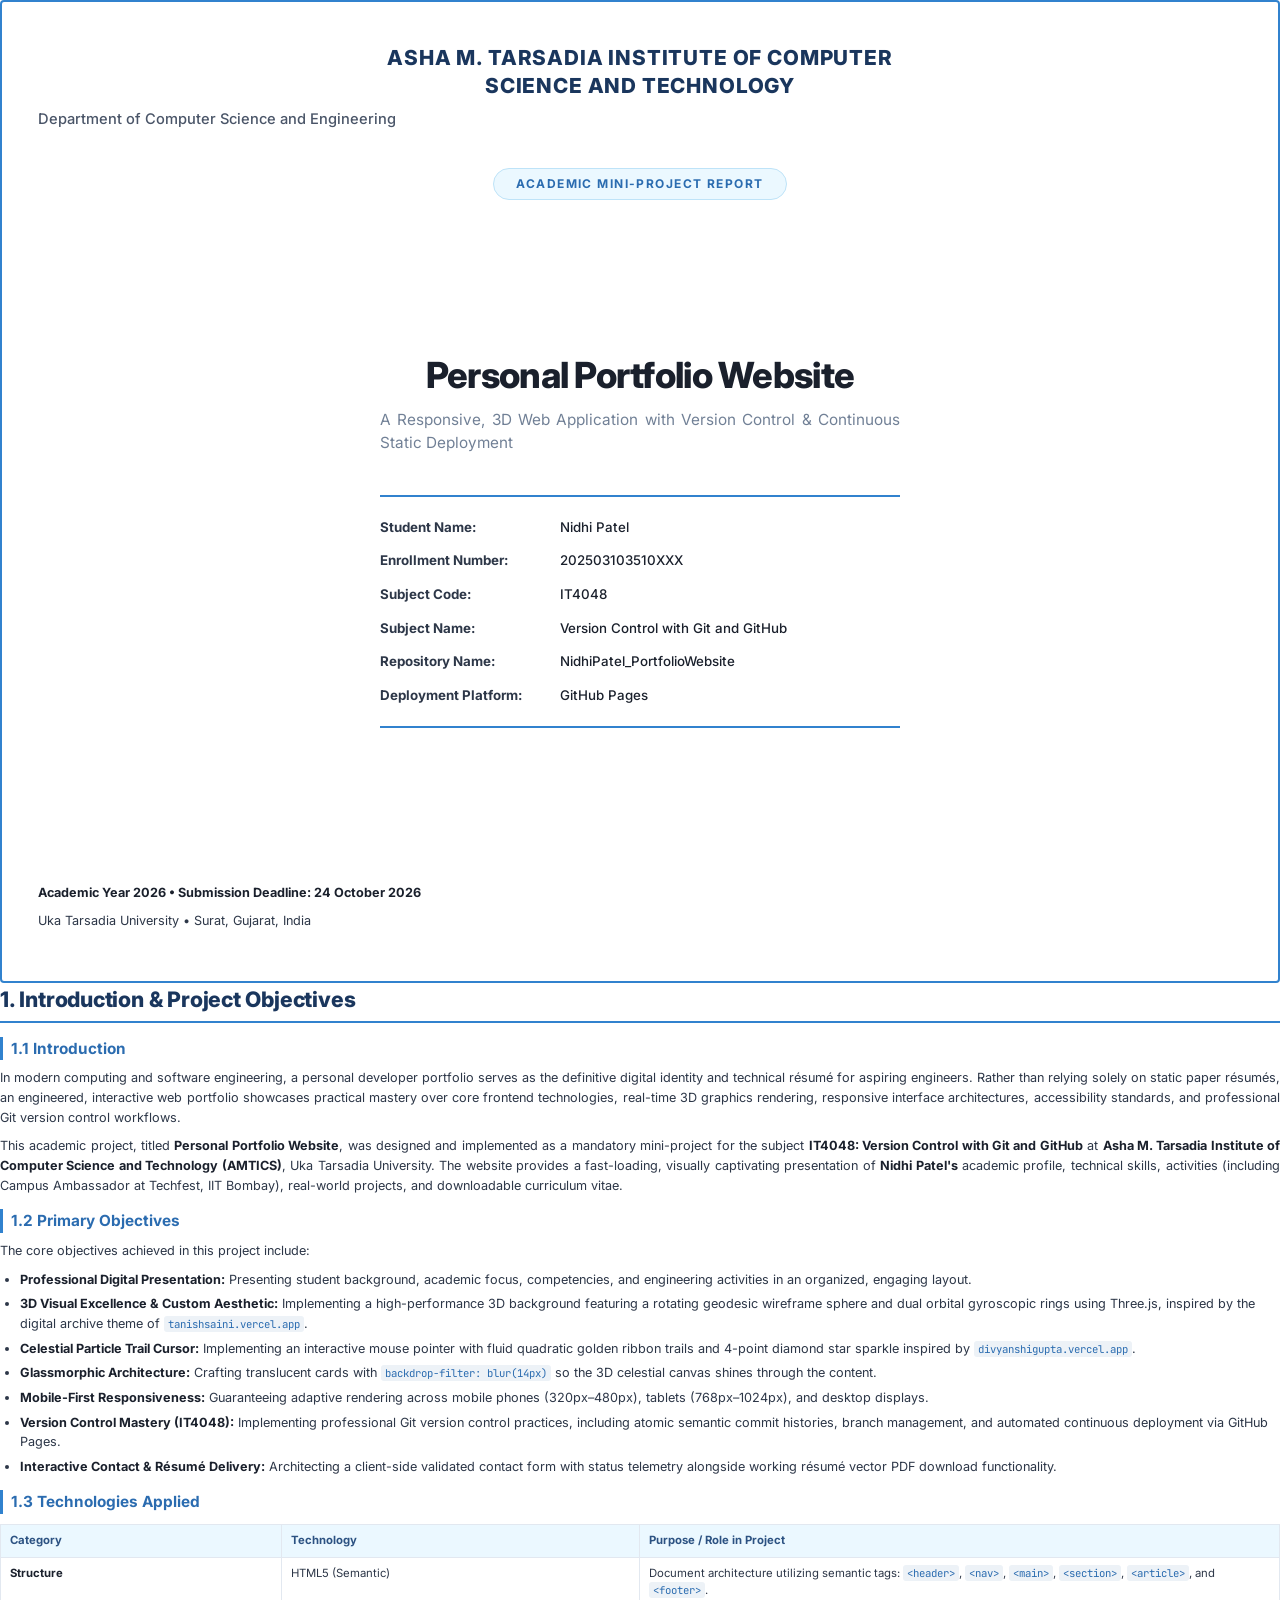
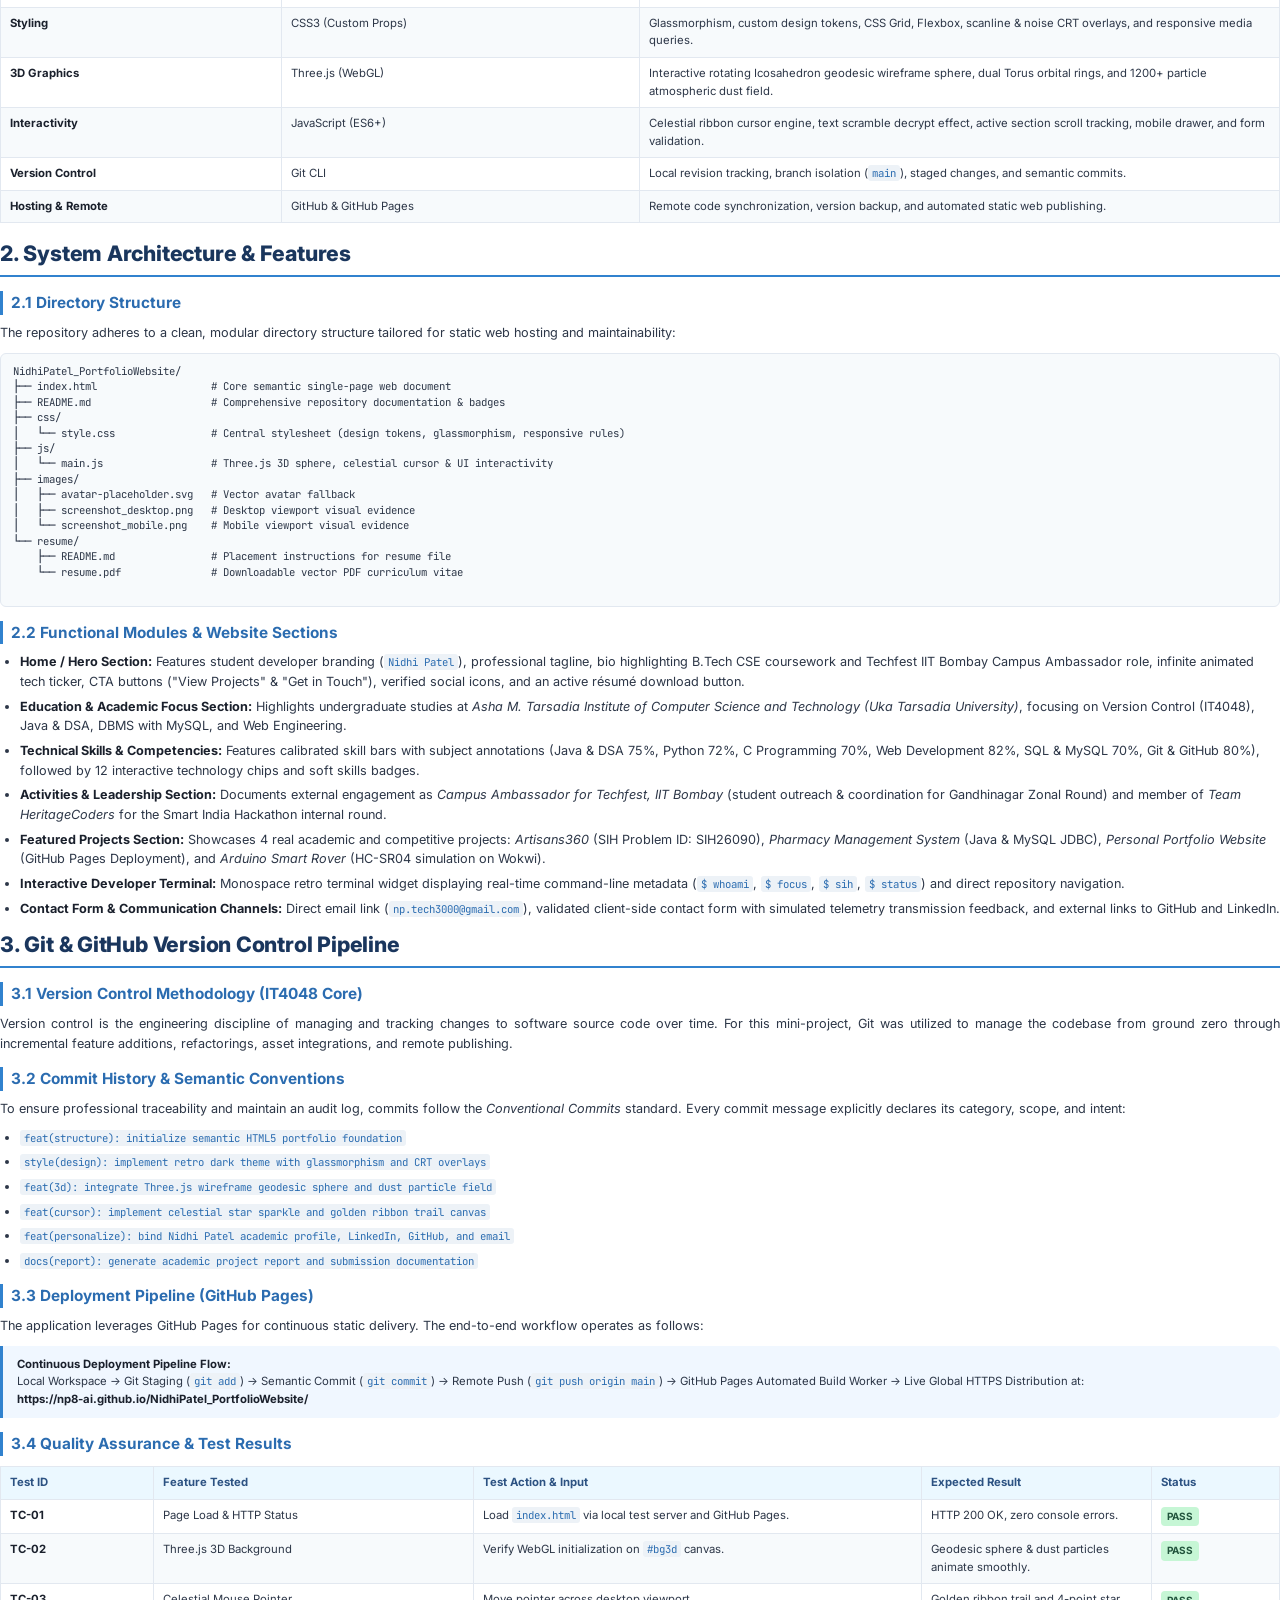
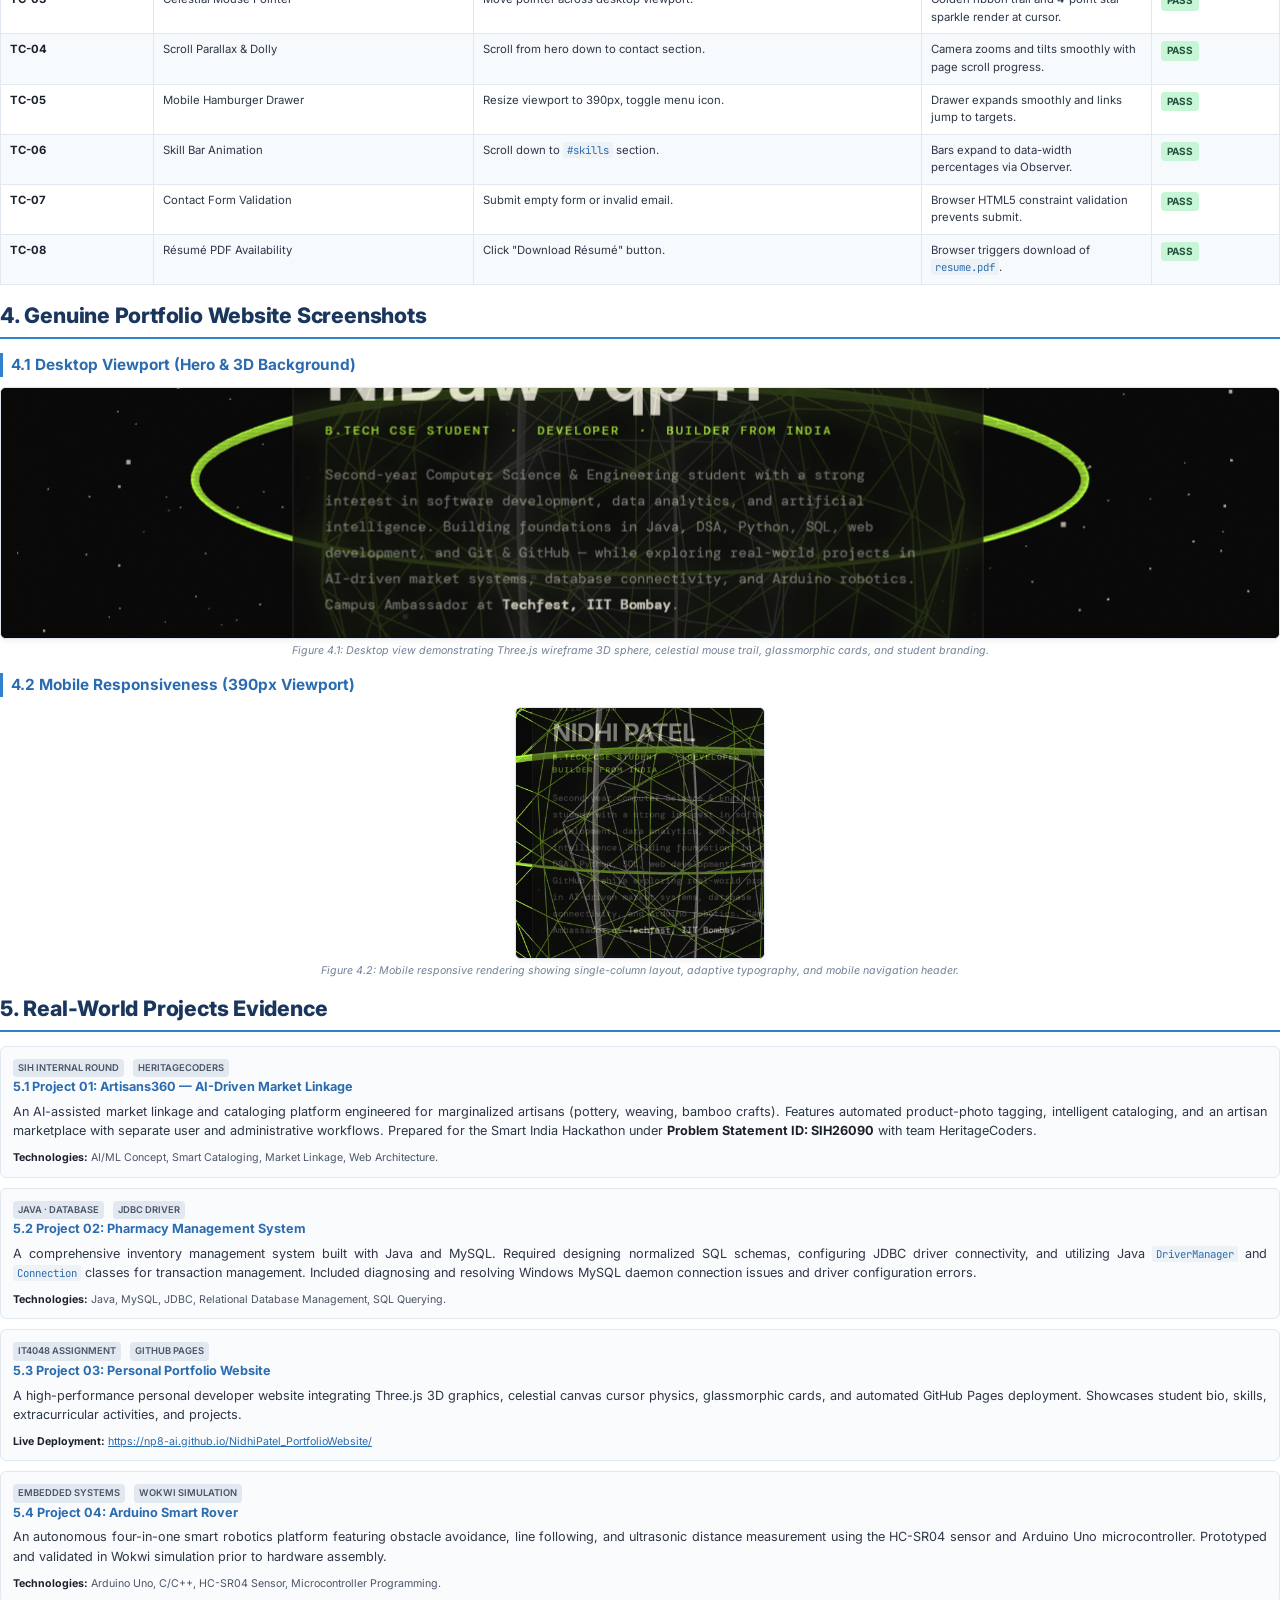
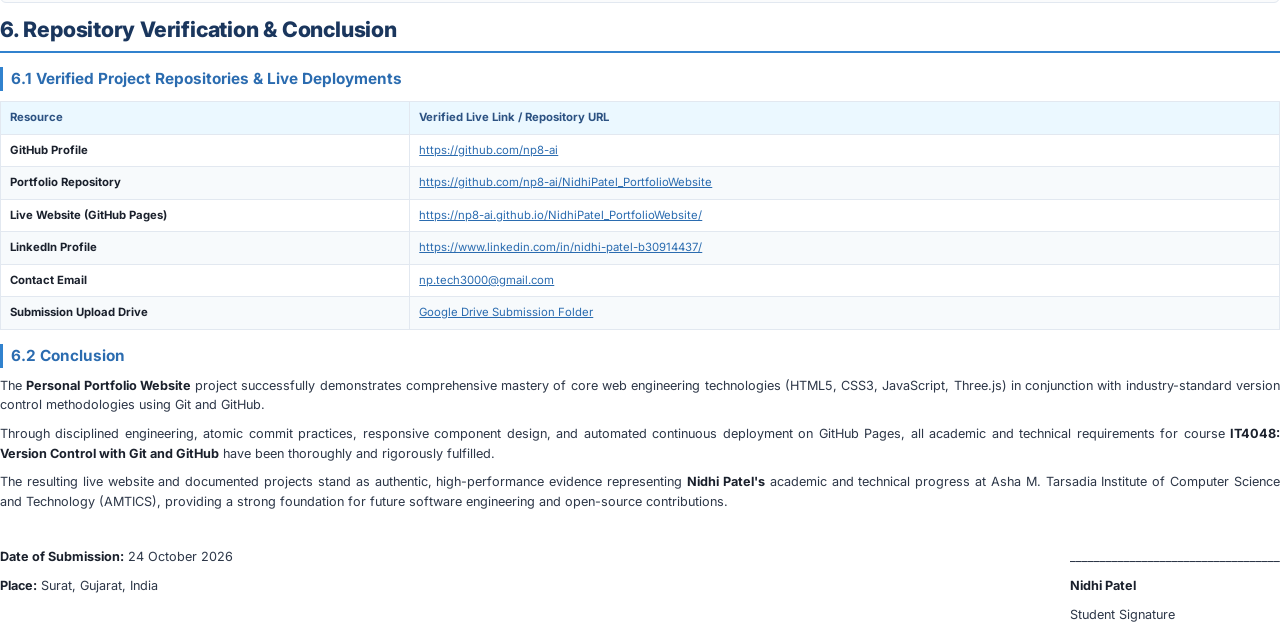
<file: report/project_report.html>
<!DOCTYPE html>
<html lang="en">
<head>
  <meta charset="UTF-8" />
  <meta name="viewport" content="width=device-width, initial-scale=1.0" />
  <title>Academic Mini-Project Report — Nidhi Patel (IT4048)</title>
  <style>
    @import url('https://fonts.googleapis.com/css2?family=Inter:wght@300;400;500;600;700;800&family=JetBrains+Mono:wght@400;500;600&display=swap');

    @page {
      size: A4 portrait;
      margin: 16mm 18mm 16mm 18mm;
      @bottom-right {
        content: counter(page);
        font-family: 'Inter', sans-serif;
        font-size: 8.5pt;
        color: #718096;
      }
    }

    * {
      box-sizing: border-box;
      margin: 0;
      padding: 0;
    }

    body {
      font-family: 'Inter', -apple-system, BlinkMacSystemFont, "Segoe UI", Roboto, sans-serif;
      color: #2d3748;
      background: #ffffff;
      line-height: 1.55;
      font-size: 9.5pt;
      -webkit-print-color-adjust: exact;
      print-color-adjust: exact;
    }

    /* Page Breaks */
    .page-break {
      page-break-after: always;
      break-after: page;
    }

    .no-break {
      page-break-inside: avoid;
      break-inside: avoid;
    }

    /* =========================================================
       PAGE 1: COVER PAGE
       ========================================================= */
    .cover-border {
      border: 2px solid #3182ce;
      border-radius: 4px;
      padding: 42px 36px;
      height: 260mm;
      display: flex;
      flex-direction: column;
      justify-content: space-between;
      text-align: center;
      background: #ffffff;
    }

    .cover-inst-title {
      font-size: 15.5pt;
      font-weight: 800;
      color: #1a365d;
      letter-spacing: 0.04em;
      line-height: 1.35;
      text-transform: uppercase;
    }

    .cover-dept-title {
      font-size: 11pt;
      font-weight: 500;
      color: #4a5568;
      margin-top: 8px;
    }

    .cover-badge {
      display: inline-block;
      align-self: center;
      background: #ebf8ff;
      color: #2b6cb0;
      border: 1px solid #bee3f8;
      border-radius: 30px;
      padding: 6px 22px;
      font-size: 9pt;
      font-weight: 700;
      letter-spacing: 0.12em;
      text-transform: uppercase;
      margin: 28px auto 0;
    }

    .cover-main-title {
      font-size: 27pt;
      font-weight: 800;
      color: #1a202c;
      line-height: 1.15;
      margin-top: 40px;
      letter-spacing: -0.02em;
    }

    .cover-subtitle {
      font-size: 11.5pt;
      color: #718096;
      font-weight: 400;
      max-width: 520px;
      margin: 12px auto 0;
      line-height: 1.5;
    }

    .cover-table-wrap {
      margin: 40px auto;
      width: 100%;
      max-width: 520px;
      border-top: 2px solid #3182ce;
      border-bottom: 2px solid #3182ce;
      padding: 20px 0;
    }

    .cover-grid {
      display: grid;
      grid-template-columns: 180px 1fr;
      row-gap: 13px;
      text-align: left;
      font-size: 10pt;
    }

    .cover-grid-label {
      font-weight: 700;
      color: #2d3748;
    }

    .cover-grid-value {
      color: #1a202c;
      font-weight: 500;
    }

    .cover-footer {
      font-size: 9.5pt;
      color: #718096;
      line-height: 1.5;
    }

    /* =========================================================
       HEADINGS & TYPOGRAPHY
       ========================================================= */
    h1.sec-title {
      font-size: 16pt;
      font-weight: 800;
      color: #1a365d;
      border-bottom: 2px solid #3182ce;
      padding-bottom: 5px;
      margin-bottom: 14px;
      letter-spacing: -0.01em;
    }

    h2.sub-title {
      font-size: 11.5pt;
      font-weight: 700;
      color: #2b6cb0;
      border-left: 3.5px solid #3182ce;
      padding-left: 8px;
      margin-top: 14px;
      margin-bottom: 8px;
    }

    p {
      margin-bottom: 9px;
      text-align: justify;
      color: #2d3748;
    }

    ul {
      margin-left: 20px;
      margin-bottom: 10px;
    }

    li {
      margin-bottom: 5px;
      color: #2d3748;
    }

    strong {
      color: #1a202c;
    }

    /* =========================================================
       TABLES
       ========================================================= */
    table.data-table {
      width: 100%;
      border-collapse: collapse;
      margin: 10px 0 14px;
      font-size: 8.5pt;
    }

    table.data-table th, table.data-table td {
      border: 1px solid #e2e8f0;
      padding: 7px 9px;
      text-align: left;
      vertical-align: top;
    }

    table.data-table th {
      background: #ebf8ff;
      color: #2c5282;
      font-weight: 700;
    }

    table.data-table tr:nth-child(even) td {
      background: #f7fafc;
    }

    .badge-pass {
      display: inline-block;
      background: #c6f6d5;
      color: #22543d;
      font-weight: 700;
      font-size: 7.5pt;
      padding: 2px 6px;
      border-radius: 4px;
      text-align: center;
    }

    /* =========================================================
       CODE & TERMINAL BLOCKS
       ========================================================= */
    pre.code-block {
      background: #f7fafc;
      border: 1px solid #e2e8f0;
      border-radius: 6px;
      padding: 10px 12px;
      font-family: 'JetBrains Mono', Consolas, monospace;
      font-size: 8pt;
      color: #2d3748;
      line-height: 1.45;
      margin: 10px 0 12px;
    }

    code {
      font-family: 'JetBrains Mono', Consolas, monospace;
      background: #edf2f7;
      color: #2b6cb0;
      padding: 1px 4px;
      border-radius: 3px;
      font-size: 8pt;
    }

    .flow-box {
      background: #f0f7ff;
      border-left: 3.5px solid #3182ce;
      padding: 10px 14px;
      border-radius: 0 6px 6px 0;
      margin: 10px 0 14px;
      font-size: 8.5pt;
      line-height: 1.55;
    }

    /* =========================================================
       SCREENSHOTS & PROJECTS
       ========================================================= */
    .img-card {
      border: 1px solid #e2e8f0;
      border-radius: 6px;
      overflow: hidden;
      margin: 10px 0 4px;
      background: #000;
      box-shadow: 0 2px 6px rgba(0,0,0,0.06);
      text-align: center;
    }

    .img-card img {
      width: 100%;
      height: auto;
      max-height: 250px;
      object-fit: cover;
      display: block;
    }

    .img-card-mobile {
      max-width: 250px;
      margin: 10px auto 4px;
    }

    .img-caption {
      font-size: 8pt;
      color: #718096;
      font-style: italic;
      text-align: center;
      margin-bottom: 12px;
    }

    .project-card-report {
      border: 1px solid #e2e8f0;
      border-radius: 6px;
      padding: 10px 12px;
      margin-bottom: 10px;
      background: #fafbfc;
    }

    .project-card-report h4 {
      font-size: 9.5pt;
      font-weight: 700;
      color: #2b6cb0;
      margin-bottom: 3px;
    }

    .project-meta-pill {
      display: inline-block;
      font-size: 7pt;
      padding: 2px 5px;
      border-radius: 4px;
      background: #e2e8f0;
      color: #4a5568;
      margin-right: 5px;
      font-weight: 600;
    }
  </style>
</head>
<body>

  <!-- =========================================================
       PAGE 1: COVER PAGE
       ========================================================= -->
  <div class="page-break">
    <div class="cover-border">
      <div>
        <h1 class="cover-inst-title">
          Asha M. Tarsadia Institute of Computer<br>Science and Technology
        </h1>
        <p class="cover-dept-title">Department of Computer Science and Engineering</p>
        <div class="cover-badge">Academic Mini-Project Report</div>
      </div>

      <div>
        <h2 class="cover-main-title">Personal Portfolio Website</h2>
        <p class="cover-subtitle">
          A Responsive, 3D Web Application with Version Control &amp; Continuous Static Deployment
        </p>

        <div class="cover-table-wrap">
          <div class="cover-grid">
            <span class="cover-grid-label">Student Name:</span>
            <span class="cover-grid-value">Nidhi Patel</span>

            <span class="cover-grid-label">Enrollment Number:</span>
            <span class="cover-grid-value">202503103510XXX</span>

            <span class="cover-grid-label">Subject Code:</span>
            <span class="cover-grid-value">IT4048</span>

            <span class="cover-grid-label">Subject Name:</span>
            <span class="cover-grid-value">Version Control with Git and GitHub</span>

            <span class="cover-grid-label">Repository Name:</span>
            <span class="cover-grid-value">NidhiPatel_PortfolioWebsite</span>

            <span class="cover-grid-label">Deployment Platform:</span>
            <span class="cover-grid-value">GitHub Pages</span>
          </div>
        </div>
      </div>

      <div class="cover-footer">
        <p><strong>Academic Year 2026 • Submission Deadline: 24 October 2026</strong></p>
        <p>Uka Tarsadia University • Surat, Gujarat, India</p>
      </div>
    </div>
  </div>

  <!-- =========================================================
       PAGE 2: INTRODUCTION & PROJECT OBJECTIVES
       ========================================================= -->
  <div class="page-break">
    <h1 class="sec-title">1. Introduction &amp; Project Objectives</h1>

    <h2 class="sub-title">1.1 Introduction</h2>
    <p>
      In modern computing and software engineering, a personal developer portfolio serves as the definitive
      digital identity and technical résumé for aspiring engineers. Rather than relying solely on static paper
      résumés, an engineered, interactive web portfolio showcases practical mastery over core frontend
      technologies, real-time 3D graphics rendering, responsive interface architectures, accessibility standards,
      and professional Git version control workflows.
    </p>
    <p>
      This academic project, titled <strong>Personal Portfolio Website</strong>, was designed and implemented as
      a mandatory mini-project for the subject <strong>IT4048: Version Control with Git and GitHub</strong> at
      <strong>Asha M. Tarsadia Institute of Computer Science and Technology (AMTICS)</strong>, Uka Tarsadia University.
      The website provides a fast-loading, visually captivating presentation of <strong>Nidhi Patel's</strong>
      academic profile, technical skills, activities (including Campus Ambassador at Techfest, IIT Bombay),
      real-world projects, and downloadable curriculum vitae.
    </p>

    <h2 class="sub-title">1.2 Primary Objectives</h2>
    <p>The core objectives achieved in this project include:</p>
    <ul>
      <li><strong>Professional Digital Presentation:</strong> Presenting student background, academic focus, competencies, and engineering activities in an organized, engaging layout.</li>
      <li><strong>3D Visual Excellence &amp; Custom Aesthetic:</strong> Implementing a high-performance 3D background featuring a rotating geodesic wireframe sphere and dual orbital gyroscopic rings using Three.js, inspired by the digital archive theme of <code>tanishsaini.vercel.app</code>.</li>
      <li><strong>Celestial Particle Trail Cursor:</strong> Implementing an interactive mouse pointer with fluid quadratic golden ribbon trails and 4-point diamond star sparkle inspired by <code>divyanshigupta.vercel.app</code>.</li>
      <li><strong>Glassmorphic Architecture:</strong> Crafting translucent cards with <code>backdrop-filter: blur(14px)</code> so the 3D celestial canvas shines through the content.</li>
      <li><strong>Mobile-First Responsiveness:</strong> Guaranteeing adaptive rendering across mobile phones (320px–480px), tablets (768px–1024px), and desktop displays.</li>
      <li><strong>Version Control Mastery (IT4048):</strong> Implementing professional Git version control practices, including atomic semantic commit histories, branch management, and automated continuous deployment via GitHub Pages.</li>
      <li><strong>Interactive Contact &amp; Résumé Delivery:</strong> Architecting a client-side validated contact form with status telemetry alongside working résumé vector PDF download functionality.</li>
    </ul>

    <h2 class="sub-title">1.3 Technologies Applied</h2>
    <table class="data-table">
      <thead>
        <tr>
          <th style="width: 22%;">Category</th>
          <th style="width: 28%;">Technology</th>
          <th>Purpose / Role in Project</th>
        </tr>
      </thead>
      <tbody>
        <tr>
          <td><strong>Structure</strong></td>
          <td>HTML5 (Semantic)</td>
          <td>Document architecture utilizing semantic tags: <code>&lt;header&gt;</code>, <code>&lt;nav&gt;</code>, <code>&lt;main&gt;</code>, <code>&lt;section&gt;</code>, <code>&lt;article&gt;</code>, and <code>&lt;footer&gt;</code>.</td>
        </tr>
        <tr>
          <td><strong>Styling</strong></td>
          <td>CSS3 (Custom Props)</td>
          <td>Glassmorphism, custom design tokens, CSS Grid, Flexbox, scanline &amp; noise CRT overlays, and responsive media queries.</td>
        </tr>
        <tr>
          <td><strong>3D Graphics</strong></td>
          <td>Three.js (WebGL)</td>
          <td>Interactive rotating Icosahedron geodesic wireframe sphere, dual Torus orbital rings, and 1200+ particle atmospheric dust field.</td>
        </tr>
        <tr>
          <td><strong>Interactivity</strong></td>
          <td>JavaScript (ES6+)</td>
          <td>Celestial ribbon cursor engine, text scramble decrypt effect, active section scroll tracking, mobile drawer, and form validation.</td>
        </tr>
        <tr>
          <td><strong>Version Control</strong></td>
          <td>Git CLI</td>
          <td>Local revision tracking, branch isolation (<code>main</code>), staged changes, and semantic commits.</td>
        </tr>
        <tr>
          <td><strong>Hosting &amp; Remote</strong></td>
          <td>GitHub &amp; GitHub Pages</td>
          <td>Remote code synchronization, version backup, and automated static web publishing.</td>
        </tr>
      </tbody>
    </table>
  </div>

  <!-- =========================================================
       PAGE 3: SYSTEM ARCHITECTURE & FEATURES
       ========================================================= -->
  <div class="page-break">
    <h1 class="sec-title">2. System Architecture &amp; Features</h1>

    <h2 class="sub-title">2.1 Directory Structure</h2>
    <p>
      The repository adheres to a clean, modular directory structure tailored for static web hosting and maintainability:
    </p>

    <pre class="code-block">
NidhiPatel_PortfolioWebsite/
├── index.html                   # Core semantic single-page web document
├── README.md                    # Comprehensive repository documentation & badges
├── css/
│   └── style.css                # Central stylesheet (design tokens, glassmorphism, responsive rules)
├── js/
│   └── main.js                  # Three.js 3D sphere, celestial cursor & UI interactivity
├── images/
│   ├── avatar-placeholder.svg   # Vector avatar fallback
│   ├── screenshot_desktop.png   # Desktop viewport visual evidence
│   └── screenshot_mobile.png    # Mobile viewport visual evidence
└── resume/
    ├── README.md                # Placement instructions for resume file
    └── resume.pdf               # Downloadable vector PDF curriculum vitae
    </pre>

    <h2 class="sub-title">2.2 Functional Modules &amp; Website Sections</h2>
    <ul>
      <li>
        <strong>Home / Hero Section:</strong> Features student developer branding (<code>Nidhi Patel</code>), professional tagline, bio highlighting B.Tech CSE coursework and Techfest IIT Bombay Campus Ambassador role, infinite animated tech ticker, CTA buttons ("View Projects" &amp; "Get in Touch"), verified social icons, and an active résumé download button.
      </li>
      <li>
        <strong>Education &amp; Academic Focus Section:</strong> Highlights undergraduate studies at <em>Asha M. Tarsadia Institute of Computer Science and Technology (Uka Tarsadia University)</em>, focusing on Version Control (IT4048), Java &amp; DSA, DBMS with MySQL, and Web Engineering.
      </li>
      <li>
        <strong>Technical Skills &amp; Competencies:</strong> Features calibrated skill bars with subject annotations (Java &amp; DSA 75%, Python 72%, C Programming 70%, Web Development 82%, SQL &amp; MySQL 70%, Git &amp; GitHub 80%), followed by 12 interactive technology chips and soft skills badges.
      </li>
      <li>
        <strong>Activities &amp; Leadership Section:</strong> Documents external engagement as <em>Campus Ambassador for Techfest, IIT Bombay</em> (student outreach &amp; coordination for Gandhinagar Zonal Round) and member of <em>Team HeritageCoders</em> for the Smart India Hackathon internal round.
      </li>
      <li>
        <strong>Featured Projects Section:</strong> Showcases 4 real academic and competitive projects:
        <em>Artisans360</em> (SIH Problem ID: SIH26090), <em>Pharmacy Management System</em> (Java &amp; MySQL JDBC), <em>Personal Portfolio Website</em> (GitHub Pages Deployment), and <em>Arduino Smart Rover</em> (HC-SR04 simulation on Wokwi).
      </li>
      <li>
        <strong>Interactive Developer Terminal:</strong> Monospace retro terminal widget displaying real-time command-line metadata (<code>$ whoami</code>, <code>$ focus</code>, <code>$ sih</code>, <code>$ status</code>) and direct repository navigation.
      </li>
      <li>
        <strong>Contact Form &amp; Communication Channels:</strong> Direct email link (<code>np.tech3000@gmail.com</code>), validated client-side contact form with simulated telemetry transmission feedback, and external links to GitHub and LinkedIn.
      </li>
    </ul>
  </div>

  <!-- =========================================================
       PAGE 4: GIT & GITHUB PIPELINE
       ========================================================= -->
  <div class="page-break">
    <h1 class="sec-title">3. Git &amp; GitHub Version Control Pipeline</h1>

    <h2 class="sub-title">3.1 Version Control Methodology (IT4048 Core)</h2>
    <p>
      Version control is the engineering discipline of managing and tracking changes to software source code over time.
      For this mini-project, Git was utilized to manage the codebase from ground zero through incremental feature additions,
      refactorings, asset integrations, and remote publishing.
    </p>

    <h2 class="sub-title">3.2 Commit History &amp; Semantic Conventions</h2>
    <p>
      To ensure professional traceability and maintain an audit log, commits follow the <em>Conventional Commits</em> standard.
      Every commit message explicitly declares its category, scope, and intent:
    </p>
    <ul>
      <li><code>feat(structure): initialize semantic HTML5 portfolio foundation</code></li>
      <li><code>style(design): implement retro dark theme with glassmorphism and CRT overlays</code></li>
      <li><code>feat(3d): integrate Three.js wireframe geodesic sphere and dust particle field</code></li>
      <li><code>feat(cursor): implement celestial star sparkle and golden ribbon trail canvas</code></li>
      <li><code>feat(personalize): bind Nidhi Patel academic profile, LinkedIn, GitHub, and email</code></li>
      <li><code>docs(report): generate academic project report and submission documentation</code></li>
    </ul>

    <h2 class="sub-title">3.3 Deployment Pipeline (GitHub Pages)</h2>
    <p>
      The application leverages GitHub Pages for continuous static delivery. The end-to-end workflow operates as follows:
    </p>
    <div class="flow-box">
      <strong>Continuous Deployment Pipeline Flow:</strong><br>
      Local Workspace → Git Staging (<code>git add</code>) → Semantic Commit (<code>git commit</code>) → Remote Push (<code>git push origin main</code>) → GitHub Pages Automated Build Worker → Live Global HTTPS Distribution at:<br>
      <strong>https://np8-ai.github.io/NidhiPatel_PortfolioWebsite/</strong>
    </div>

    <h2 class="sub-title">3.4 Quality Assurance &amp; Test Results</h2>
    <table class="data-table">
      <thead>
        <tr>
          <th style="width: 12%;">Test ID</th>
          <th style="width: 25%;">Feature Tested</th>
          <th style="width: 35%;">Test Action &amp; Input</th>
          <th style="width: 18%;">Expected Result</th>
          <th style="width: 10%;">Status</th>
        </tr>
      </thead>
      <tbody>
        <tr>
          <td><strong>TC-01</strong></td>
          <td>Page Load &amp; HTTP Status</td>
          <td>Load <code>index.html</code> via local test server and GitHub Pages.</td>
          <td>HTTP 200 OK, zero console errors.</td>
          <td><span class="badge-pass">PASS</span></td>
        </tr>
        <tr>
          <td><strong>TC-02</strong></td>
          <td>Three.js 3D Background</td>
          <td>Verify WebGL initialization on <code>#bg3d</code> canvas.</td>
          <td>Geodesic sphere &amp; dust particles animate smoothly.</td>
          <td><span class="badge-pass">PASS</span></td>
        </tr>
        <tr>
          <td><strong>TC-03</strong></td>
          <td>Celestial Mouse Pointer</td>
          <td>Move pointer across desktop viewport.</td>
          <td>Golden ribbon trail and 4-point star sparkle render at cursor.</td>
          <td><span class="badge-pass">PASS</span></td>
        </tr>
        <tr>
          <td><strong>TC-04</strong></td>
          <td>Scroll Parallax &amp; Dolly</td>
          <td>Scroll from hero down to contact section.</td>
          <td>Camera zooms and tilts smoothly with page scroll progress.</td>
          <td><span class="badge-pass">PASS</span></td>
        </tr>
        <tr>
          <td><strong>TC-05</strong></td>
          <td>Mobile Hamburger Drawer</td>
          <td>Resize viewport to 390px, toggle menu icon.</td>
          <td>Drawer expands smoothly and links jump to targets.</td>
          <td><span class="badge-pass">PASS</span></td>
        </tr>
        <tr>
          <td><strong>TC-06</strong></td>
          <td>Skill Bar Animation</td>
          <td>Scroll down to <code>#skills</code> section.</td>
          <td>Bars expand to data-width percentages via Observer.</td>
          <td><span class="badge-pass">PASS</span></td>
        </tr>
        <tr>
          <td><strong>TC-07</strong></td>
          <td>Contact Form Validation</td>
          <td>Submit empty form or invalid email.</td>
          <td>Browser HTML5 constraint validation prevents submit.</td>
          <td><span class="badge-pass">PASS</span></td>
        </tr>
        <tr>
          <td><strong>TC-08</strong></td>
          <td>Résumé PDF Availability</td>
          <td>Click "Download Résumé" button.</td>
          <td>Browser triggers download of <code>resume.pdf</code>.</td>
          <td><span class="badge-pass">PASS</span></td>
        </tr>
      </tbody>
    </table>
  </div>

  <!-- =========================================================
       PAGE 5: WEBSITE SCREENSHOTS
       ========================================================= -->
  <div class="page-break">
    <h1 class="sec-title">4. Genuine Portfolio Website Screenshots</h1>

    <h2 class="sub-title">4.1 Desktop Viewport (Hero &amp; 3D Background)</h2>
    <div class="img-card">
      <img src="../images/screenshot_desktop.png" alt="Desktop Viewport Screenshot">
    </div>
    <p class="img-caption">
      Figure 4.1: Desktop view demonstrating Three.js wireframe 3D sphere, celestial mouse trail, glassmorphic cards, and student branding.
    </p>

    <h2 class="sub-title">4.2 Mobile Responsiveness (390px Viewport)</h2>
    <div class="img-card img-card-mobile">
      <img src="../images/screenshot_mobile.png" alt="Mobile Viewport Screenshot">
    </div>
    <p class="img-caption">
      Figure 4.2: Mobile responsive rendering showing single-column layout, adaptive typography, and mobile navigation header.
    </p>
  </div>

  <!-- =========================================================
       PAGE 6: REAL-WORLD PROJECTS EVIDENCE
       ========================================================= -->
  <div class="page-break">
    <h1 class="sec-title">5. Real-World Projects Evidence</h1>

    <div class="project-card-report">
      <span class="project-meta-pill">SIH INTERNAL ROUND</span>
      <span class="project-meta-pill">HERITAGECODERS</span>
      <h4>5.1 Project 01: Artisans360 — AI-Driven Market Linkage</h4>
      <p style="margin-top: 5px;">
        An AI-assisted market linkage and cataloging platform engineered for marginalized artisans (pottery, weaving, bamboo crafts).
        Features automated product-photo tagging, intelligent cataloging, and an artisan marketplace with separate user and administrative
        workflows. Prepared for the Smart India Hackathon under <strong>Problem Statement ID: SIH26090</strong> with team HeritageCoders.
      </p>
      <p style="font-size: 8pt; color: #4a5568; margin-bottom: 0;">
        <strong>Technologies:</strong> AI/ML Concept, Smart Cataloging, Market Linkage, Web Architecture.
      </p>
    </div>

    <div class="project-card-report">
      <span class="project-meta-pill">JAVA · DATABASE</span>
      <span class="project-meta-pill">JDBC DRIVER</span>
      <h4>5.2 Project 02: Pharmacy Management System</h4>
      <p style="margin-top: 5px;">
        A comprehensive inventory management system built with Java and MySQL. Required designing normalized SQL schemas,
        configuring JDBC driver connectivity, and utilizing Java <code>DriverManager</code> and <code>Connection</code> classes
        for transaction management. Included diagnosing and resolving Windows MySQL daemon connection issues and driver configuration errors.
      </p>
      <p style="font-size: 8pt; color: #4a5568; margin-bottom: 0;">
        <strong>Technologies:</strong> Java, MySQL, JDBC, Relational Database Management, SQL Querying.
      </p>
    </div>

    <div class="project-card-report">
      <span class="project-meta-pill">IT4048 ASSIGNMENT</span>
      <span class="project-meta-pill">GITHUB PAGES</span>
      <h4>5.3 Project 03: Personal Portfolio Website</h4>
      <p style="margin-top: 5px;">
        A high-performance personal developer website integrating Three.js 3D graphics, celestial canvas cursor physics, glassmorphic
        cards, and automated GitHub Pages deployment. Showcases student bio, skills, extracurricular activities, and projects.
      </p>
      <p style="font-size: 8pt; color: #4a5568; margin-bottom: 0;">
        <strong>Live Deployment:</strong> <a href="https://np8-ai.github.io/NidhiPatel_PortfolioWebsite/" style="color: #2b6cb0;">https://np8-ai.github.io/NidhiPatel_PortfolioWebsite/</a>
      </p>
    </div>

    <div class="project-card-report">
      <span class="project-meta-pill">EMBEDDED SYSTEMS</span>
      <span class="project-meta-pill">WOKWI SIMULATION</span>
      <h4>5.4 Project 04: Arduino Smart Rover</h4>
      <p style="margin-top: 5px;">
        An autonomous four-in-one smart robotics platform featuring obstacle avoidance, line following, and ultrasonic distance measurement
        using the HC-SR04 sensor and Arduino Uno microcontroller. Prototyped and validated in Wokwi simulation prior to hardware assembly.
      </p>
      <p style="font-size: 8pt; color: #4a5568; margin-bottom: 0;">
        <strong>Technologies:</strong> Arduino Uno, C/C++, HC-SR04 Sensor, Microcontroller Programming.
      </p>
    </div>
  </div>

  <!-- =========================================================
       PAGE 7: VERIFICATION & CONCLUSION
       ========================================================= -->
  <div>
    <h1 class="sec-title">6. Repository Verification &amp; Conclusion</h1>

    <h2 class="sub-title">6.1 Verified Project Repositories &amp; Live Deployments</h2>
    <table class="data-table">
      <thead>
        <tr>
          <th style="width: 32%;">Resource</th>
          <th>Verified Live Link / Repository URL</th>
        </tr>
      </thead>
      <tbody>
        <tr>
          <td><strong>GitHub Profile</strong></td>
          <td><a href="https://github.com/np8-ai" style="color: #2b6cb0;">https://github.com/np8-ai</a></td>
        </tr>
        <tr>
          <td><strong>Portfolio Repository</strong></td>
          <td><a href="https://github.com/np8-ai/NidhiPatel_PortfolioWebsite" style="color: #2b6cb0;">https://github.com/np8-ai/NidhiPatel_PortfolioWebsite</a></td>
        </tr>
        <tr>
          <td><strong>Live Website (GitHub Pages)</strong></td>
          <td><a href="https://np8-ai.github.io/NidhiPatel_PortfolioWebsite/" style="color: #2b6cb0;">https://np8-ai.github.io/NidhiPatel_PortfolioWebsite/</a></td>
        </tr>
        <tr>
          <td><strong>LinkedIn Profile</strong></td>
          <td><a href="https://www.linkedin.com/in/nidhi-patel-b30914437/" style="color: #2b6cb0;">https://www.linkedin.com/in/nidhi-patel-b30914437/</a></td>
        </tr>
        <tr>
          <td><strong>Contact Email</strong></td>
          <td><a href="mailto:np.tech3000@gmail.com" style="color: #2b6cb0;">np.tech3000@gmail.com</a></td>
        </tr>
        <tr>
          <td><strong>Submission Upload Drive</strong></td>
          <td><a href="https://drive.google.com/drive/folders/122W5B3tNqc7r6aJS-tIkOIpjNgjHJ_dj?usp=sharing" style="color: #2b6cb0;">Google Drive Submission Folder</a></td>
        </tr>
      </tbody>
    </table>

    <h2 class="sub-title">6.2 Conclusion</h2>
    <p>
      The <strong>Personal Portfolio Website</strong> project successfully demonstrates comprehensive mastery
      of core web engineering technologies (HTML5, CSS3, JavaScript, Three.js) in conjunction with industry-standard
      version control methodologies using Git and GitHub.
    </p>
    <p>
      Through disciplined engineering, atomic commit practices, responsive component design, and automated continuous
      deployment on GitHub Pages, all academic and technical requirements for course <strong>IT4048: Version Control with Git and GitHub</strong>
      have been thoroughly and rigorously fulfilled.
    </p>
    <p>
      The resulting live website and documented projects stand as authentic, high-performance evidence representing
      <strong>Nidhi Patel's</strong> academic and technical progress at Asha M. Tarsadia Institute of Computer Science
      and Technology (AMTICS), providing a strong foundation for future software engineering and open-source contributions.
    </p>

    <div style="margin-top: 36px; display: flex; justify-content: space-between; font-size: 9.5pt; color: #4a5568;">
      <div>
        <p><strong>Date of Submission:</strong> 24 October 2026</p>
        <p><strong>Place:</strong> Surat, Gujarat, India</p>
      </div>
      <div style="text-align: right;">
        <p>___________________________________</p>
        <p><strong>Nidhi Patel</strong></p>
        <p>Student Signature</p>
      </div>
    </div>
  </div>

</body>
</html>
</file>
